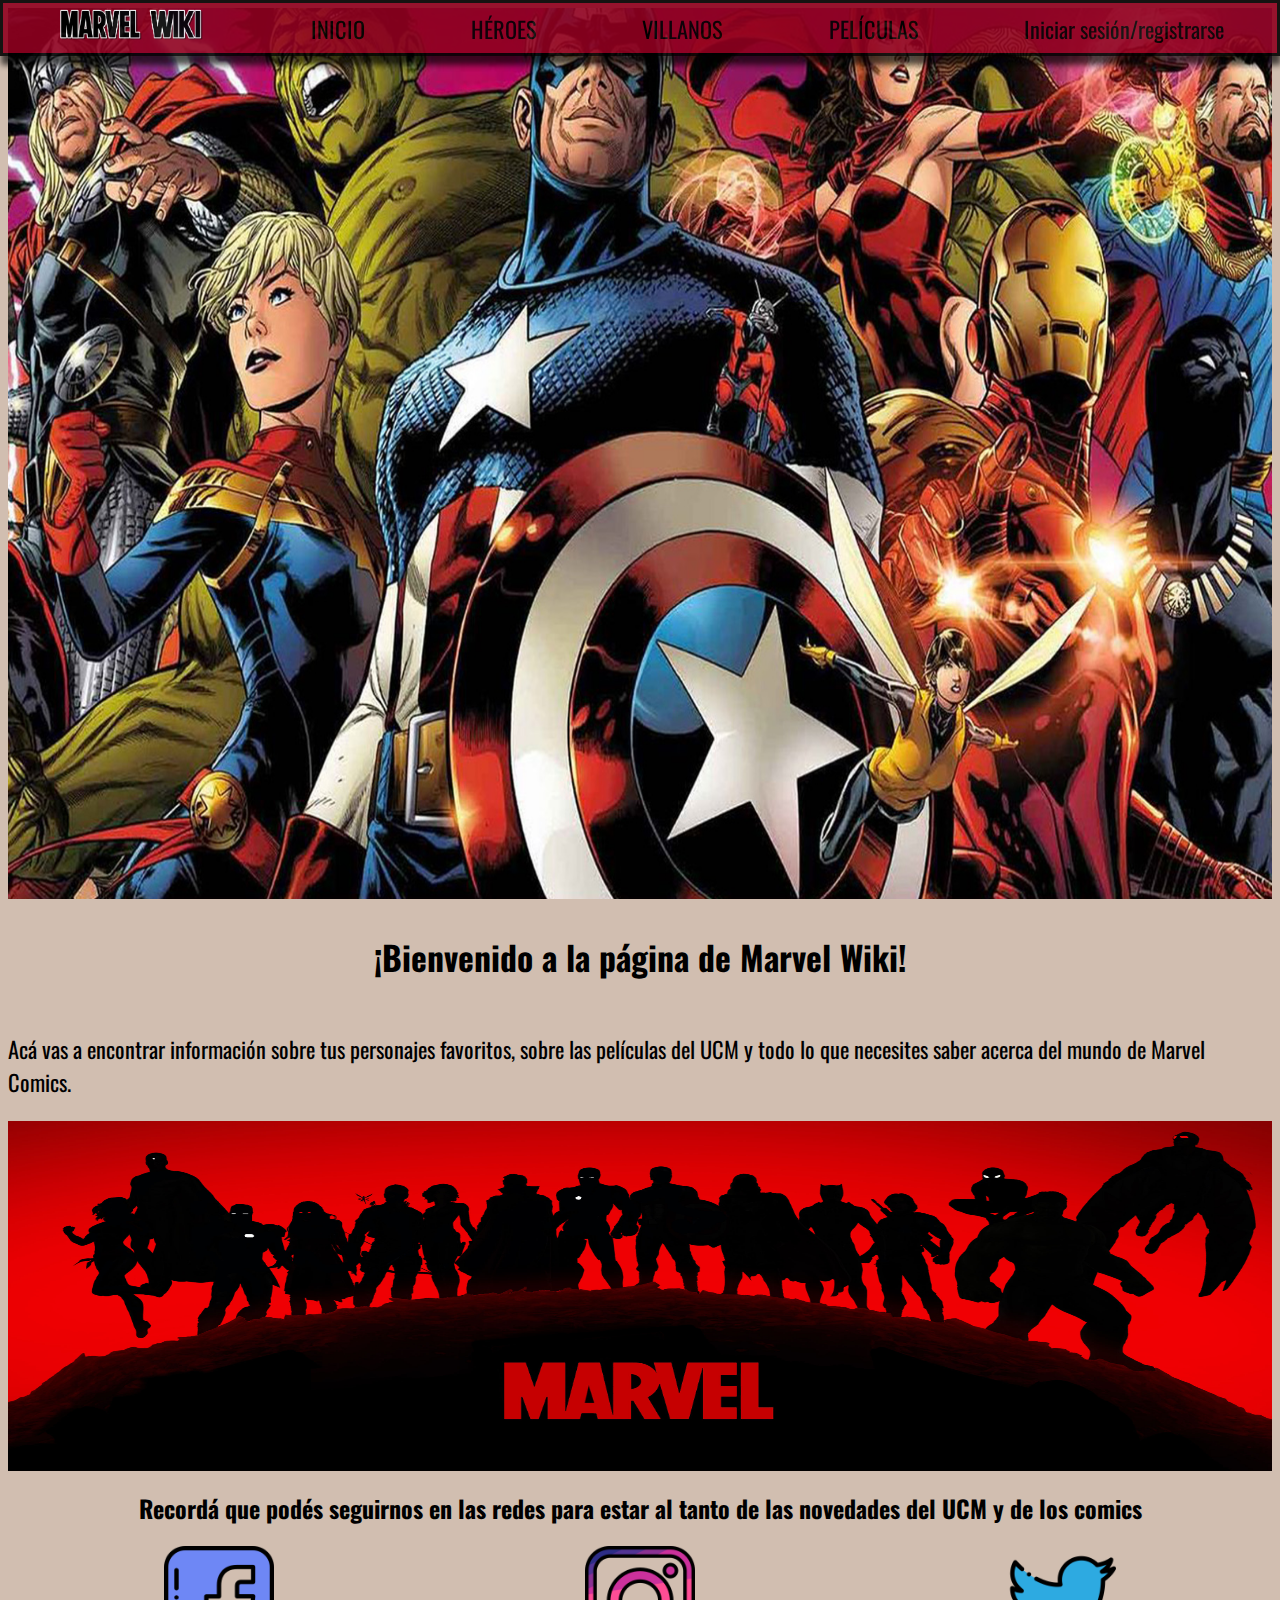
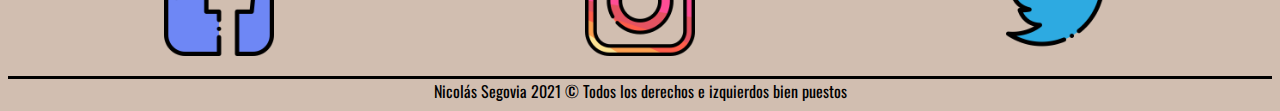
<file: index.html>
<!DOCTYPE html>
<html lang="en">

<head>
    <meta charset="UTF-8">
    <meta http-equiv="X-UA-Compatible" content="IE=edge">
    <meta name="viewport" content="width=device-width, initial-scale=1.0">
    <link rel="preconnect" href="https://fonts.googleapis.com">
    <link rel="preconnect" href="https://fonts.gstatic.com" crossorigin>
    <link href="https://fonts.googleapis.com/css2?family=Oswald&display=swap" rel="stylesheet">
    <link rel="stylesheet" href="index.css">
    <title>Marvel Wiki</title>
</head>

<body>
    <div class="header">
        <ul class="navbar">
            <a href="/index.html"><img src="/img/logo.png" alt="" srcset=""></a>
            <li><a href="/index.html">INICIO</a></li>
            <li><a href="/heroes.html">HÉROES</a></li>
            <li><a href="/villanos.html">VILLANOS</a></li>
            <li><a href="/peliculas.html">PELÍCULAS</a></li>
            <li><a href="/login.html">Iniciar sesión/registrarse</a></li>
        </ul>
        <img id="portada" src="/img/portada.jpg" alt="">
    </div>

    <div class="primera-seccion">
        <h2>¡Bienvenido a la página de Marvel Wiki!</h2>
        <p>Acá vas a encontrar información sobre tus personajes favoritos, sobre las películas del UCM y todo lo que
            necesites saber acerca del mundo de Marvel Comics.
        </p>
        <img id="portada2" src="/img/portada2.jpg" alt="" srcset="">
    </div>

    <div class="segunda-seccion">
        <h2>Recordá que podés seguirnos en las redes para estar al tanto de las novedades del UCM y de los comics</h2>
    </div>

    <div class="redes">
        <a href="#"><img src="/img/facebook.png" alt="" srcset=""></a>
        <a href="#"><img src="/img/instagram.png" alt="" srcset=""></a>
        <a href="#"><img src="/img/twitter.png" alt=""></a>
    </div>

    <footer>
        Nicolás Segovia 2021 © Todos los derechos e izquierdos bien puestos
    </footer>
</body>

</html>
</file>
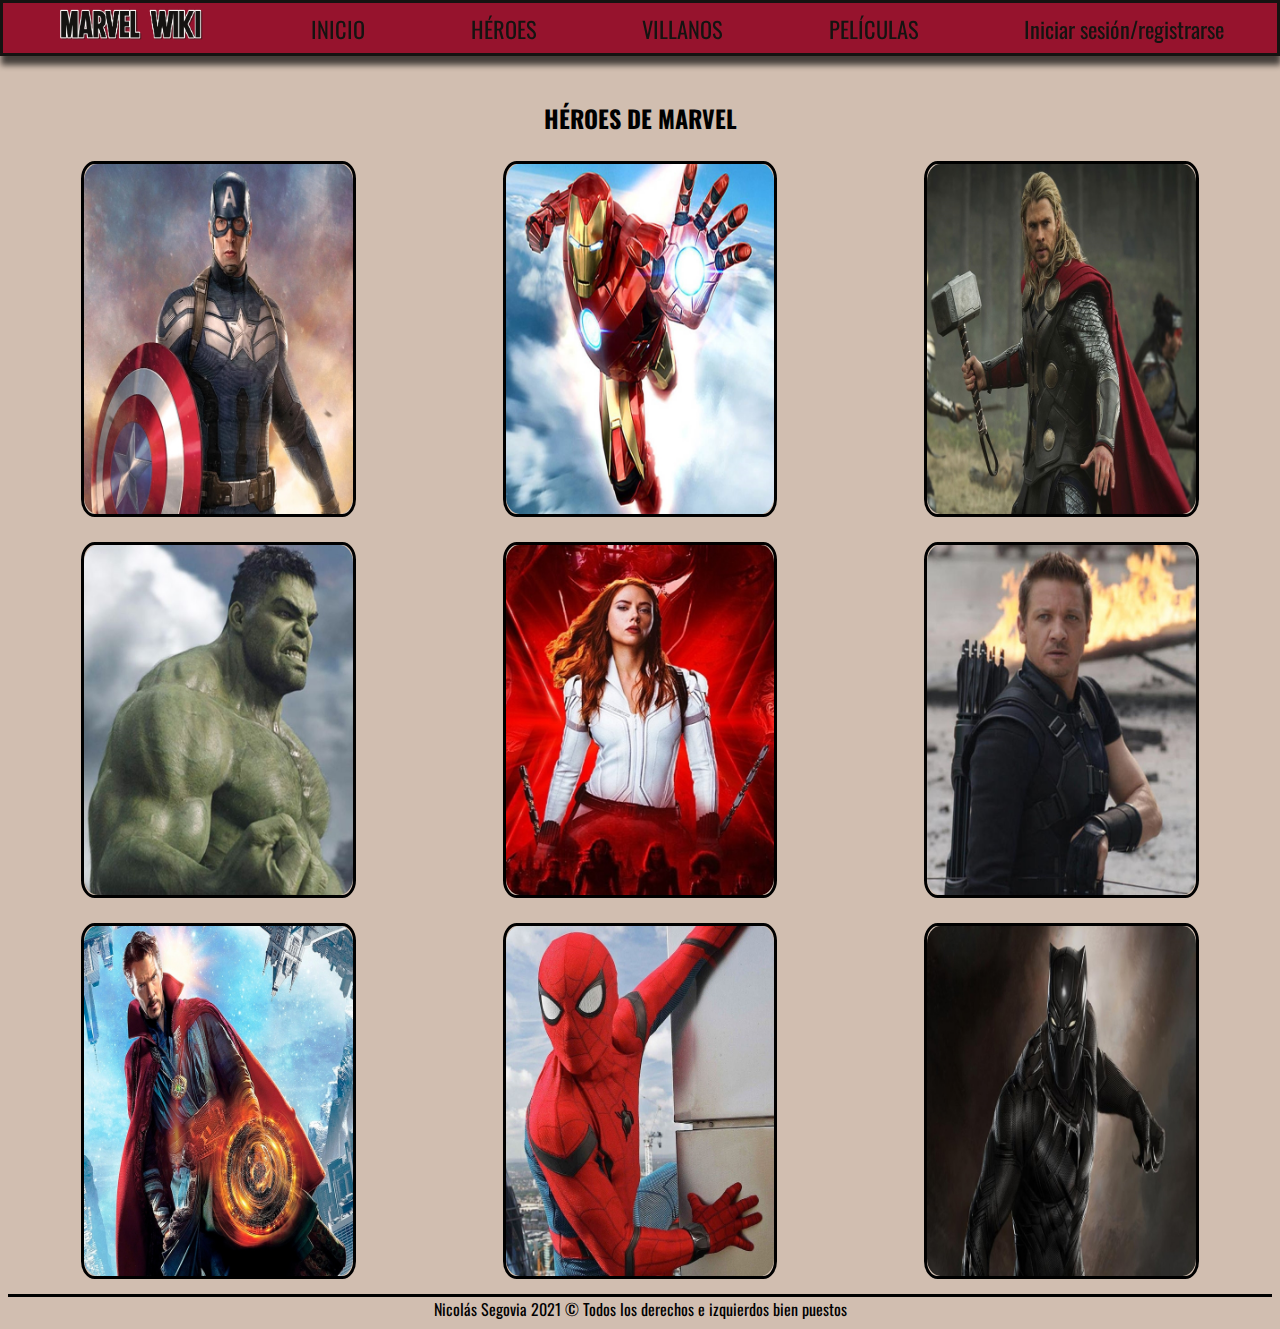
<file: heroes.html>
<!DOCTYPE html>
<html lang="en">

<head>
    <meta charset="UTF-8">
    <meta http-equiv="X-UA-Compatible" content="IE=edge">
    <meta name="viewport" content="width=device-width, initial-scale=1.0">
    <link rel="preconnect" href="https://fonts.googleapis.com">
    <link rel="preconnect" href="https://fonts.gstatic.com" crossorigin>
    <link href="https://fonts.googleapis.com/css2?family=Oswald&display=swap" rel="stylesheet">
    <link rel="stylesheet" href="index.css">
    <title>Marvel Wiki</title>
</head>

<body>
    <div>
        <ul class="navbar">
            <a href="/index.html"><img src="/img/logo.png" alt="" srcset=""></a>
            <li><a href="/index.html">INICIO</a></li>
            <li><a href="/heroes.html">HÉROES</a></li>
            <li><a href="/villanos.html">VILLANOS</a></li>
            <li><a href="/peliculas.html">PELÍCULAS</a></li>
            <li><a href="/login.html">Iniciar sesión/registrarse</a></li>
        </ul>
    </div>

    <h2 class="titulo-heroes">HÉROES DE MARVEL</h2>

    <section class="heroes1">
        <div class="heroe">
            <img src="/img/heroes/capitan.jpg" alt="">
            <div class="texto-heroe">
                <h2>Capitán América</h2>
                <p>El Capitán América es visto tradicionalmente como el mayor héroe del Universo Marvel. Él es un hombre
                    justo y valiente que siempre quiere ver lo bueno en la gente. Desde sus orígenes como un superhéroe,
                    Cap siempre se ha dedicado a la protección de los débiles y la defensa de la libertad y la justicia.
                </p>
            </div>
        </div>
        <div class="heroe">
            <img src="/img/heroes/ironman.jpg" alt="">
            <div class="texto-heroe">
                <h2>Iron Man</h2>
                <p>Tony Stark, un multimillonario magnate empresarial estadounidense,
                    playboy e ingenioso científico, sufrió una grave lesión en el pecho durante un secuestro.
                    Cuando sus captores intentan forzarlo a construir un arma de destrucción masiva crea, en cambio, una
                    armadura para salvar su vida y escapar del cautiverio. Más tarde, Stark desarrolla su traje,
                    agregando armas y otros dispositivos tecnológicos que diseñó a través de su compañía, Industrias
                    Stark.
                </p>
            </div>
        </div>
        <div class="heroe">
            <img src="/img/heroes/thor.jpg" alt="">
            <div class="texto-heroe">
                <h2>Thor</h2>
                <p>Thor Odinson es el Dios del Trueno, anterior Rey de Nuevo Asgard y miembro fundador de los
                    Vengadores. Cuando su conducta irresponsable amenazó a los Asgardianos a entrar en otra guerra con
                    los Gigantes de Hielo, fue despojado de su poder y desterrado en la Tierra por su padre, Odín.
                    Mientras estaba exiliado, Thor aprendió sobre la humildad, encontró el amor en Jane Foster y ayudó a
                    salvar a sus nuevos amigos del Destructor, quien fue enviado por su celoso hermano adoptivo, Loki.
                </p>
            </div>
        </div>
    </section>

    <section class="heroes1">
        <div class="heroe">
            <img src="/img/heroes/hulk.jpg" alt="">
            <div class="texto-heroe">
                <h2>Hulk</h2>
                <p>El Doctor Robert Bruce Banner es un científico de renombre y miembro fundador de los Vengadores. Él
                    era un experto en la bioquímica, la física nuclear y la radiación gamma, por lo que el General
                    Thaddeus Ross lo reclutó para recrear el Suero del Súper Soldado, pero esto resultó en un
                    experimento fallido de radiación gamma, que convirtió a Banner en un monstruo verde llamado Hulk.
                </p>
            </div>
        </div>
        <div class="heroe">
            <img src="/img/heroes/widow.jpg" alt="">
            <div class="texto-heroe">
                <h2>Black Widow</h2>
                <p>Natasha Romanoff fue una antigua agente especial de S.H.I.E.L.D. y miembro fundadora
                    de los Vengadores. Fué adoctrinada en la Habitación Roja desde muy joven. Romanoff
                    participó de una misión de la agencia junto a Yelena Belova, Alexei Shostakov y Melina Vostokoff, en
                    donde actuaban de familia estadounidense. Luego de tres años, la misión concluyó y Romanoff junto a
                    Belova fueron entrenadas por la agencia como Black Widows.
                </p>
            </div>
        </div>
        <div class="heroe">
            <img src="/img/heroes/hawkeye.jpg" alt="">
            <div class="texto-heroe">
                <h2>Hawkeye</h2>
                <p>Clint Barton es un antiguo agente especial de S.H.I.E.L.D. y miembro fundador de los Vengadores. Él
                    fue
                    responsable del reclutamiento de Natasha Romanoff en S.H.I.E.L.D., con quien desarrolló una fuerte
                    amistad y trabajó durante la Operación Budapest.
                </p>
            </div>
        </div>
    </section>

    <section class="heroes1">
        <div class="heroe">
            <img src="/img/heroes/strange.jpg" alt="">
            <div class="texto-heroe">
                <h2>Doctor Strange</h2>
                <p>Es un poderoso hechicero y miembro destacado de los Maestros de las
                    Artes Místicas. Él era un neurocirujano exitoso y arrogante, hasta que un accidente automovilístico
                    dañó gravemente sus manos, lo que le hizo iniciar un viaje que lo llevó a Kamar-Taj, donde al
                    descubrir la magia y las dimensiones alternativas, fue entrenado por Ancestral y Karl Mordo.
                </p>
            </div>
        </div>
        <div class="heroe">
            <img src="/img/heroes/spiderman.jpg" alt="">
            <div class="texto-heroe">
                <h2>Spiderman</h2>
                <p>Peter Parker es un estudiante de la Escuela de Ciencia y Tecnología de Midtown que, después
                    de adquirir sus habilidades a causa de la mordida de una araña radiactiva, eligió combatir el crimen
                    como el Hombre Araña. A pesar de esforzarse por mantener su identidad en secreto de todos, fue
                    encontrado y reclutado por Tony Stark para unirse a la Guerra Civil de los
                    Vengadores, obteniendo un nuevo traje a cambio.
                </p>
            </div>
        </div>
        <div class="heroe">
            <img src="/img/heroes/panther.jpg" alt="">
            <div class="texto-heroe">
                <h2>Black Panther</h2>
                <p>T'Challa es el Rey de Wakanda. Después de
                    que su padre fué asesinado en un ataque terrorista orquestado por el Coronel Helmut Zemo, T'Challa
                    centró sus esfuerzos en matar al hombre que él creía que era el responsable, James Barnes. Esto lo
                    llevó a entrar en el conflicto entre los Vengadores del lado del equipo de Anthony Stark. Sin
                    embargo, cuando descubrió que Zemo había sido el culpable de la muerte de T'Chaka, él lo capturó sin
                    dejarse consumir por la venganza.
                </p>
            </div>
        </div>
    </section>

    <footer>
        Nicolás Segovia 2021 © Todos los derechos e izquierdos bien puestos
    </footer>
</body>

</html>
</file>
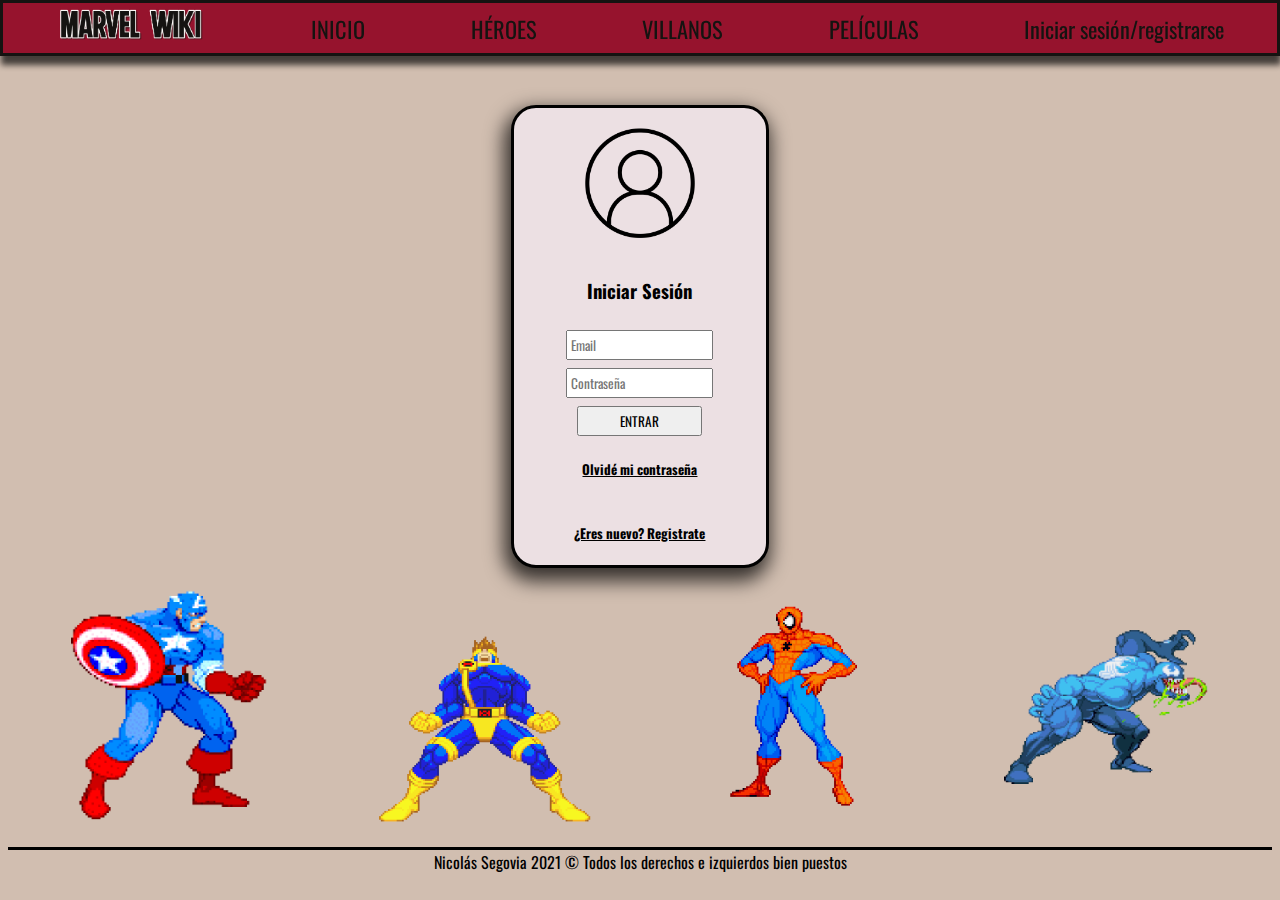
<file: login.html>
<!DOCTYPE html>
<html lang="en">

<head>
    <meta charset="UTF-8">
    <meta http-equiv="X-UA-Compatible" content="IE=edge">
    <meta name="viewport" content="width=device-width, initial-scale=1.0">
    <link rel="preconnect" href="https://fonts.googleapis.com">
    <link rel="preconnect" href="https://fonts.gstatic.com" crossorigin>
    <link href="https://fonts.googleapis.com/css2?family=Oswald&display=swap" rel="stylesheet">
    <link rel="stylesheet" href="index.css">
    <title>Marvel Wiki</title>
</head>

<body>
    <div>
        <ul class="navbar">
            <a href="/index.html"><img src="/img/logo.png" alt="" srcset=""></a>
            <li><a href="/index.html">INICIO</a></li>
            <li><a href="/heroes.html">HÉROES</a></li>
            <li><a href="/villanos.html">VILLANOS</a></li>
            <li><a href="/peliculas.html">PELÍCULAS</a></li>
            <li><a href="/login.html">Iniciar sesión/registrarse</a></li>
        </ul>
    </div>

    <div class="login">
        <div class="cuadro-login">
            <img src="/img/login.png" alt="">
            <h3>Iniciar Sesión</h3>
            <input type="text" placeholder="Email">
            <input type="password" placeholder="Contraseña">
            <button>ENTRAR</button>
            <a href="#">
                <h5>Olvidé mi contraseña</h5>
            </a>
            <a href="#">
                <h5>¿Eres nuevo? Registrate</h5>
            </a>
        </div>
    </div>

    <div class="gifs">
        <img src="/img/sprites/capitan.gif" alt="">
        <img src="/img/sprites/cyclops.gif" alt="">
        <img src="/img/sprites/spidy.gif" alt="">
        <img src="/img/sprites/venom.gif" alt="">
    </div>
    <footer>
        Nicolás Segovia 2021 © Todos los derechos e izquierdos bien puestos
    </footer>
</body>

</html>
</file>
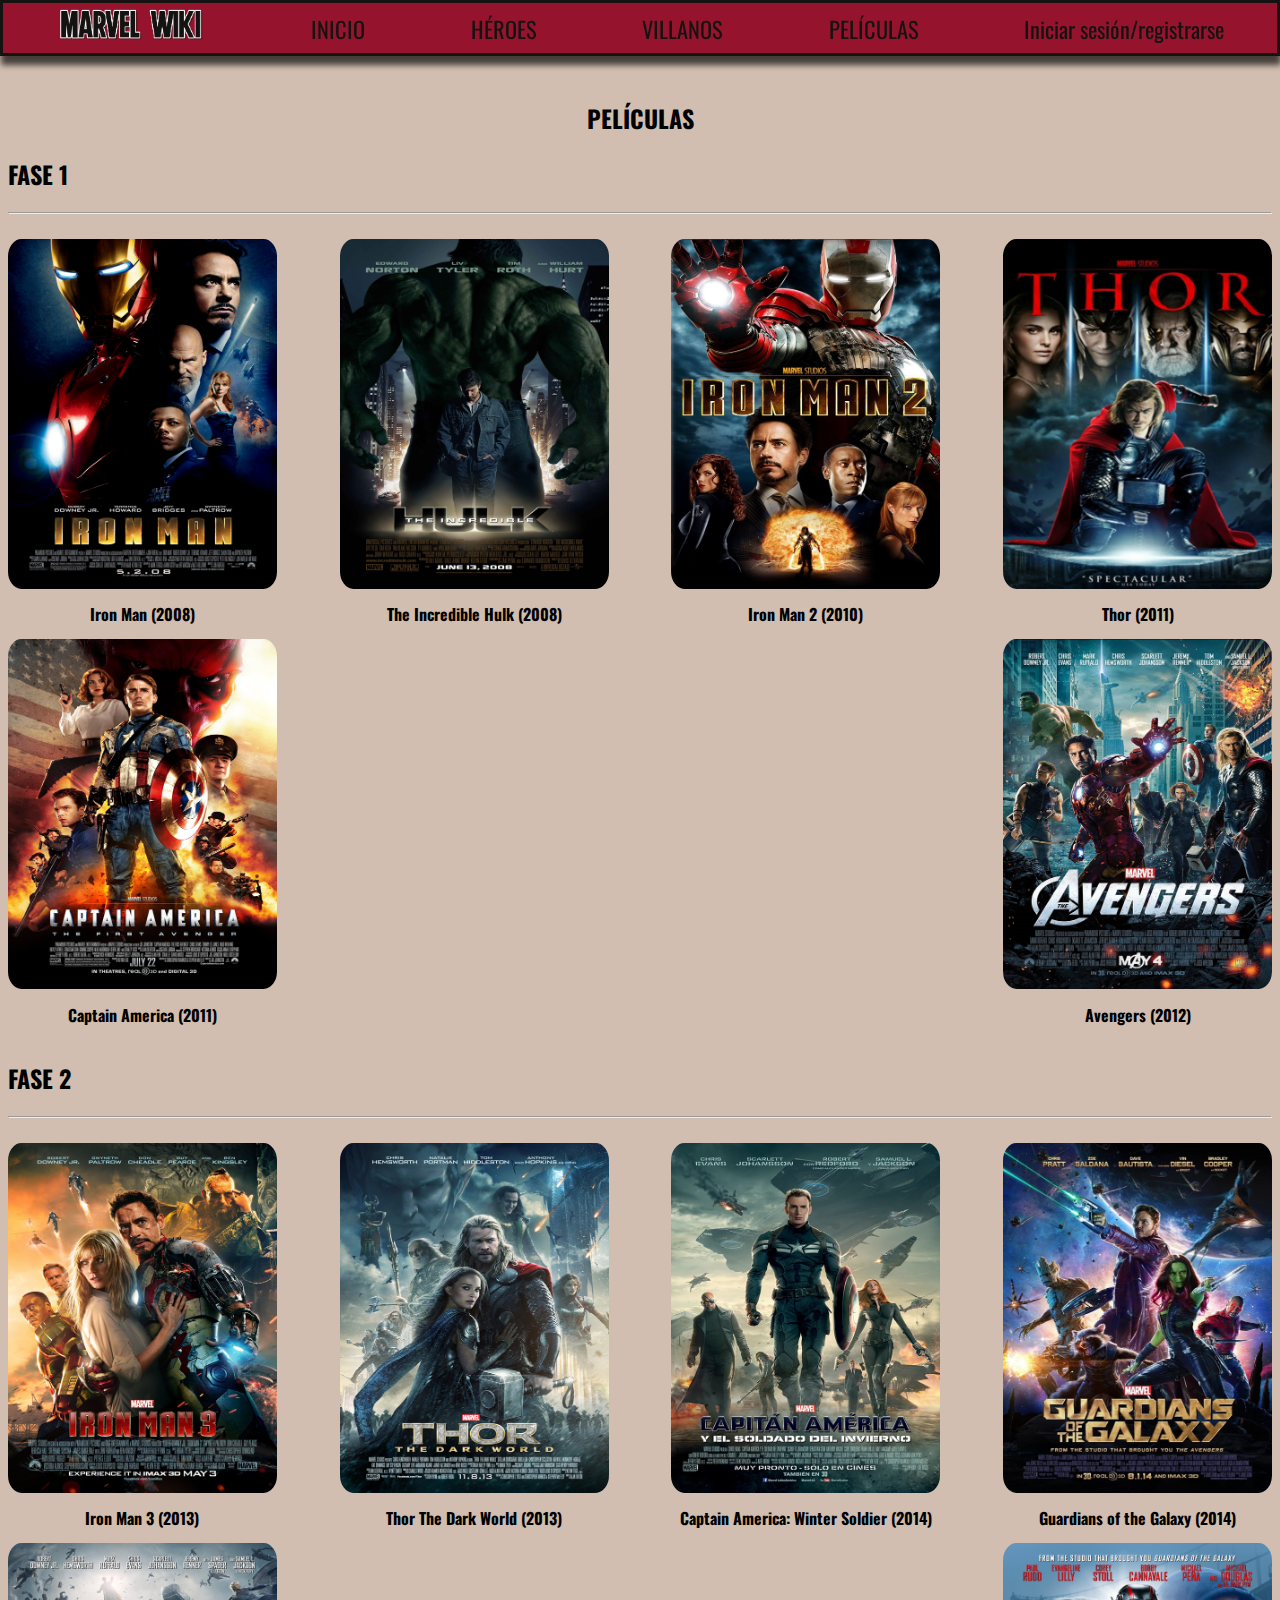
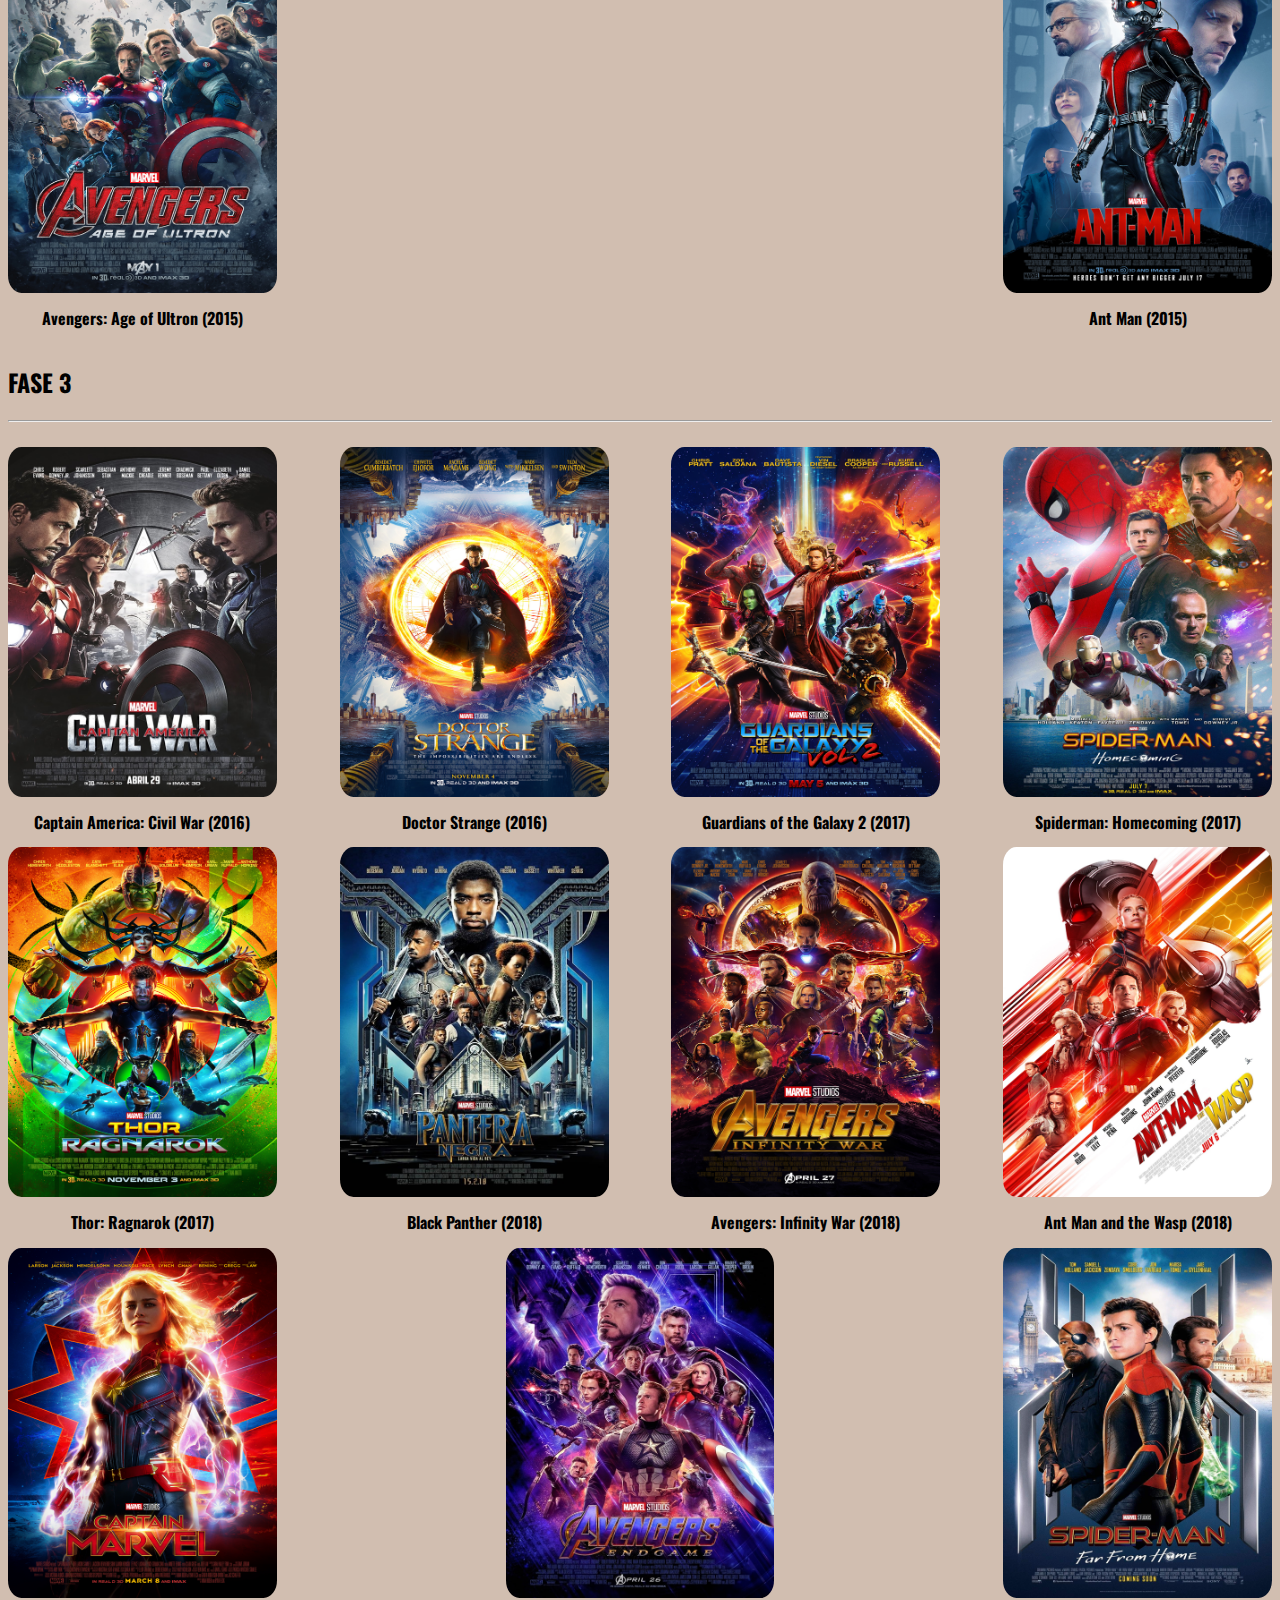
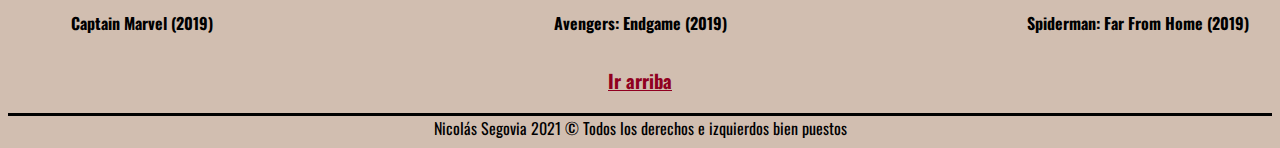
<file: peliculas.html>
<!DOCTYPE html>
<html lang="en">

<head>
    <meta charset="UTF-8">
    <meta http-equiv="X-UA-Compatible" content="IE=edge">
    <meta name="viewport" content="width=device-width, initial-scale=1.0">
    <link rel="preconnect" href="https://fonts.googleapis.com">
    <link rel="preconnect" href="https://fonts.gstatic.com" crossorigin>
    <link href="https://fonts.googleapis.com/css2?family=Oswald&display=swap" rel="stylesheet">
    <link rel="stylesheet" href="index.css">
    <title>Marvel Wiki</title>
</head>

<body>
    <div>
        <ul class="navbar">
            <a href="/index.html"><img src="/img/logo.png" alt="" srcset=""></a>
            <li><a href="/index.html">INICIO</a></li>
            <li><a href="/heroes.html">HÉROES</a></li>
            <li><a href="/villanos.html">VILLANOS</a></li>
            <li><a href="/peliculas.html">PELÍCULAS</a></li>
            <li><a href="/login.html">Iniciar sesión/registrarse</a></li>
        </ul>
    </div>

    <h2 class="titulo-heroes">PELÍCULAS</h2>

    <h2>FASE 1 </h2>
    <hr>

    <section class="fase">
        <div class="pelicula">
            <img src="/img/peliculas/ironman1.png" alt="">
            <h2>Iron Man (2008)</h2>
        </div>

        <div class="pelicula">
            <img src="/img/peliculas/hulk.png" alt="">
            <h2>The Incredible Hulk (2008)</h2>
        </div>

        <div class="pelicula">
            <img src="/img/peliculas/ironman2.jpg" alt="">
            <h2>Iron Man 2 (2010)</h2>
        </div>

        <div class="pelicula">
            <img src="/img/peliculas/thor.jpg" alt="">
            <h2>Thor (2011)</h2>
        </div>

        <div class="pelicula">
            <img src="/img/peliculas/capitanamerica.png" alt="">
            <h2>Captain America (2011)</h2>
        </div>

        <div class="pelicula">
            <img src="/img/peliculas/avengers.png" alt="">
            <h2>Avengers (2012)</h2>
        </div>
    </section>

    <h2>FASE 2 </h2>
    <hr>

    <section class="fase">
        <div class="pelicula">
            <img src="/img/peliculas/ironman3.png" alt="">
            <h2>Iron Man 3 (2013)</h2>
        </div>

        <div class="pelicula">
            <img src="/img/peliculas/thor2.png" alt="">
            <h2>Thor The Dark World (2013)</h2>
        </div>

        <div class="pelicula">
            <img src="/img/peliculas/capitanamerica2.png" alt="">
            <h2>Captain America: Winter Soldier (2014)</h2>
        </div>

        <div class="pelicula">
            <img src="/img/peliculas/guardianes.jpg" alt="">
            <h2>Guardians of the Galaxy (2014)</h2>
        </div>

        <div class="pelicula">
            <img src="/img/peliculas/avengers2.png" alt="">
            <h2>Avengers: Age of Ultron (2015)</h2>
        </div>

        <div class="pelicula">
            <img src="/img/peliculas/antman.png" alt="">
            <h2>Ant Man (2015)</h2>
        </div>
    </section>

    <h2>FASE 3 </h2>
    <hr>

    <section class="fase">
        <div class="pelicula">
            <img src="/img/peliculas/capitanamerica3.jpg" alt="">
            <h2>Captain America: Civil War (2016)</h2>
        </div>

        <div class="pelicula">
            <img src="/img/peliculas/drstrange.png" alt="">
            <h2>Doctor Strange (2016)</h2>
        </div>

        <div class="pelicula">
            <img src="/img/peliculas/guardianes2.png" alt="">
            <h2>Guardians of the Galaxy 2 (2017)</h2>
        </div>

        <div class="pelicula">
            <img src="/img/peliculas/spiderman.png" alt="">
            <h2>Spiderman: Homecoming (2017)</h2>
        </div>

        <div class="pelicula">
            <img src="/img/peliculas/thor3.png" alt="">
            <h2>Thor: Ragnarok (2017)</h2>
        </div>

        <div class="pelicula">
            <img src="/img/peliculas/blackpanther.jpg" alt="">
            <h2>Black Panther (2018)</h2>
        </div>
        <div class="pelicula">
            <img src="/img/peliculas/avengers3.png" alt="">
            <h2>Avengers: Infinity War (2018)</h2>
        </div>

        <div class="pelicula">
            <img src="/img/peliculas/antman2.png" alt="">
            <h2>Ant Man and the Wasp (2018)</h2>
        </div>

        <div class="pelicula">
            <img src="/img/peliculas/captainmarvel.png" alt="">
            <h2>Captain Marvel (2019)</h2>
        </div>

        <div class="pelicula">
            <img src="/img/peliculas/avengers4.jpg" alt="">
            <h2>Avengers: Endgame (2019)</h2>
        </div>

        <div class="pelicula">
            <img src="/img/peliculas/spiderman2.png" alt="">
            <h2>Spiderman: Far From Home (2019)</h2>
        </div>
    </section>

    <a class="ir-arriba" href="#"><h3>Ir arriba</h3></a>

    <footer>
        Nicolás Segovia 2021 © Todos los derechos e izquierdos bien puestos
    </footer>
</body>

</html>
</file>
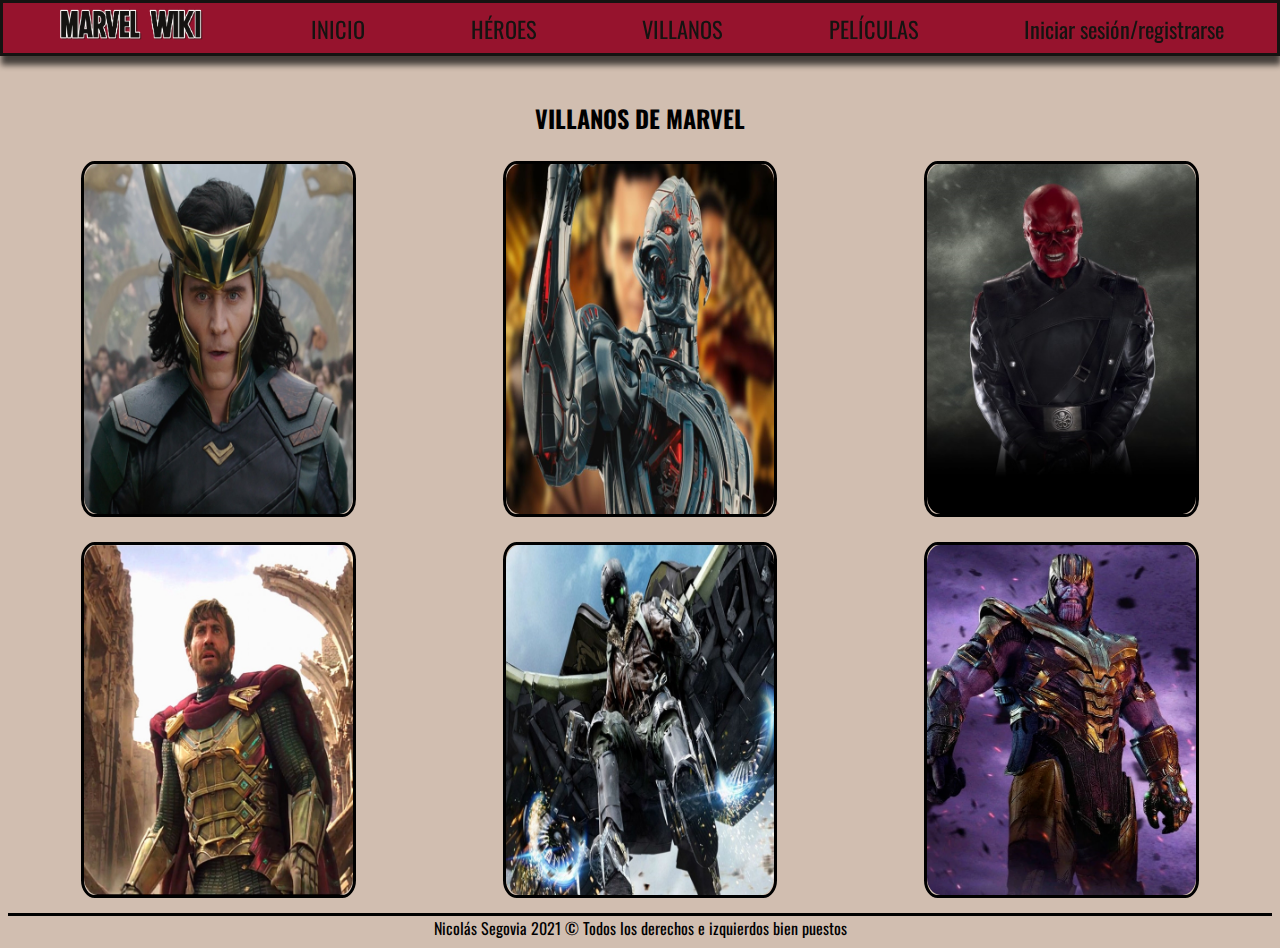
<file: villanos.html>
<!DOCTYPE html>
<html lang="en">

<head>
    <meta charset="UTF-8">
    <meta http-equiv="X-UA-Compatible" content="IE=edge">
    <meta name="viewport" content="width=device-width, initial-scale=1.0">
    <link rel="preconnect" href="https://fonts.googleapis.com">
    <link rel="preconnect" href="https://fonts.gstatic.com" crossorigin>
    <link href="https://fonts.googleapis.com/css2?family=Oswald&display=swap" rel="stylesheet">
    <link rel="stylesheet" href="index.css">
    <title>Marvel Wiki</title>
</head>

<body>
    <div>
        <ul class="navbar">
            <a href="/index.html"><img src="/img/logo.png" alt="" srcset=""></a>
            <li><a href="/index.html">INICIO</a></li>
            <li><a href="/heroes.html">HÉROES</a></li>
            <li><a href="/villanos.html">VILLANOS</a></li>
            <li><a href="/peliculas.html">PELÍCULAS</a></li>
            <li><a href="/login.html">Iniciar sesión/registrarse</a></li>
        </ul>
    </div>

    <h2 class="titulo-heroes">VILLANOS DE MARVEL</h2>

    <section class="heroes1">
        <div class="heroe">
            <img src="/img/villanos/loki.jpg" alt="">
            <div class="texto-villano">
                <h2>Loki</h2>
                <p>Loki Laufeyson fue el hijo de Laufey, pero fue abandonado por este después de su nacimiento. Tras ser
                    encontrado por el Rey de Asgard, Odín, Loki fue criado por la Familia Real Asgardiana junto con
                    Thor. Él se ganó una reputación como el Dios de las Mentiras y organizó un plan para hacer que Odín
                    destierre a Thor, convirtiéndose en el sucesor del trono de Asgard, mientras descubría su verdadero
                    pasado.
                </p>
            </div>
        </div>
        <div class="heroe">
            <img src="/img/villanos/ultron.jpg" alt="">
            <div class="texto-villano">
                <h2>Ultron</h2>
                <p>Fue una inteligencia artificial programada para el mantenimiento de la paz creada por Tony y Bruce a
                    partir de un código descifrado derivado de la Gema de la Mente del Cetro de
                    Loki, con la intención de proteger la Tierra de amenazas. Sin embargo, Ultrón
                    desertó la idea y construyó múltiples cuerpos huéspedes, considerando a la humanidad misma como la
                    mayor amenaza para la paz en la Tierra, e intentó crear una singularidad tecnológica para cometer
                    genocidio contra ellos.
                </p>
            </div>
        </div>
        <div class="heroe">
            <img src="/img/villanos/redskull.jpg" alt="">
            <div class="texto-villano">
                <h2>Red Skull</h2>
                <p>Johann Schmidt es el ex líder de HYDRA. Schmidt era
                    un científico brillante, que se abrió camino a través de las filas de la élite nazi hasta
                    convertirse en un hombre de confianza del propio Adolf Hitler. Sin embargo, su ambición de ser un
                    hombre superior le llevó a probar una versión no perfeccionada del Suero del Súper Soldado en sí
                    mismo, lo que desfiguró su cuerpo y acabó siendo apodado Red Skull.
                </p>
            </div>
        </div>
    </section>

    <section class="heroes1">
        <div class="heroe">
            <img src="/img/villanos/mysterio.jpg" alt="">
            <div class="texto-villano">
                <h2>Mysterio</h2>
                <p>Quentin Beck fue un ex ingeniero de Industrias Stark que quiso reemplazar al fallecido Anthony Stark
                    como el mayor defensor de la Tierra. Buscando consolidar una reputación para sí mismo, Beck armó
                    varios ataques de los Elementales en todo el mundo con el uso de sus drones, buscando atención y
                    reconocimiento como un nuevo superhéroe llamado Misterio.
                </p>
            </div>
        </div>
        <div class="heroe">
            <img src="/img/villanos/Vulture.jpg" alt="">
            <div class="texto-villano">
                <h2>Vulture</h2>
                <p>Adrian Toomes es el antiguo propietario de una compañía de recolección, que decidió convertirse en un
                    criminal después de perder su trabajo por el Departamento de Control de Daños. Reclutando personal y
                    equipándose con un Exo-traje volador creado a partir de la tecnología Chitauri que había robado,
                    Toomes asumió la identidad del Buitre y pasó los próximos cuatro años robando armamento avanzado
                    para venderlo en el mercado negro.
                </p>
            </div>
        </div>
        <div class="heroe">
            <img src="/img/villanos/Thanos.png" alt="">
            <div class="texto-villano">
                <h2>Thanos</h2>
                <p>Thanos fue un señor de la guerra y genocida de Titán, cuyo objetivo principal era traer estabilidad
                    al universo, ya que creía que su enorme población inevitablemente agotaría todo el suministro de
                    recursos disponibles y eso condenaría a las especies a morir. Para cumplir dicha misión, Thanos se
                    dedicó a buscar las Gemas del Infinito, ya que sus capacidades le ayudarían a matar directa y
                    aleatoriamente a la mitad de la vida en el universo.
                </p>
            </div>
        </div>
    </section>

    <footer>
        Nicolás Segovia 2021 © Todos los derechos e izquierdos bien puestos
    </footer>
</body>

</html>
</file>
<file: index.css>
*{
    font-family: 'Oswald', sans-serif;
}

body{
    background-color: #d1beb0;
}

.header{
    width: 100%;
}

.navbar{
    display: flex;
    margin: 0%;
    padding: 0%;
    padding-bottom: 5px;
    padding-top: 5px;
    justify-content: space-around;
    align-items: center;
    list-style: none;
    border: solid black;
    background-color: #900020;
    font-size: 1.4rem;
    box-shadow: 1px 9px 6px 0px rgba(0,0,0,0.75);
    left: 0%;
    top: 0%;
    right: 0%;
    height: 40px;
    opacity: 0.9;
    position: fixed;
    z-index: 1;
}

.navbar img{
    width: 150px;
}

.navbar a{
    text-decoration: none;
    color: black;
    transition-duration: 0.5s;
    transition-property: all;
}

.navbar a:hover{
    color: #E9DDD4;
    border-bottom: solid #E9DDD4;
}

#portada{
    width: 100%;
    height: 99vh;
    margin: 0%;

}

.primera-seccion{
    display: flex;
    flex-direction: column;
    align-items: center;
    font-size: 1.4rem;
}

#portada2{
    width: 100%;
    height: 350px;
}

.segunda-seccion{
    text-align: center;
}

.redes{
    display: flex;
    justify-content: space-around;
    align-items: center;
}

.redes img{
    width: 110px;
}

footer{
    text-align: center;
    margin-top: 15px;
    border-top: solid black;
}

.titulo-heroes{
    display: flex;
    width: 100%;
    align-items: center;
    justify-content: center;
    margin-top: 100px;
}

.heroes1{
    display: flex;
    justify-content: space-around;
    margin-top: 25px;
    flex-wrap: wrap;
}

.heroe{
    display: flex;
    align-items: center;
    border: solid black;
    border-radius: 5%;
    position: relative;
}

.heroe img{
    width: 100%;
    height: 350px;
    border-radius: 5%;
}

.texto-heroe{
    display: flex;
    height: 100%;
    color: whitesmoke;
    align-items: center;
    flex-direction: column;
    position: absolute;
    padding-left: 5px;
    opacity: 0;
    transition: all 1s;
    background: rgba(11,103,123,0.8);
    border-radius: 5%;
}


.texto-heroe h2{
    margin: 4px;
}

.texto-heroe p{
    margin: 4px;
}

.texto-heroe:hover{
    opacity: 1;
}

.texto-villano{
    display: flex;
    height: 100%;
    color: whitesmoke;
    align-items: center;
    flex-direction: column;
    position: absolute;
    padding-left: 5px;
    opacity: 0;
    transition: all 1s;
    background: rgba(105, 28, 9, 0.8);
    border-radius: 5%;
}


.texto-villano h2{
    margin: 4px;
}

.texto-villano p{
    margin: 4px;
}

.texto-villano:hover{
    opacity: 1;
}

.fase{
    display: flex;
    justify-content: space-between;
    margin-top: 25px;
    flex-wrap: wrap;
}

.pelicula{
    display: flex;
    justify-content: center;
    align-items: center;
    flex-direction: column;
}

.pelicula img{
    height: 350px;
    border-radius: 5%;
}

.pelicula h2{
    font-size: 1rem;
}

.ir-arriba{
    text-align: center;
    color:#900020;
}

.login{
    display: flex;
    justify-content: center;
    align-items: center;
    flex-direction: column;
    margin-top: 100px;

}

.cuadro-login{
    display: flex;
    flex-direction: column;
    justify-content: center;
    align-items: center;
    margin-top: 5px;
    border: solid black;
    width: 20%;
    border-radius: 25px;
    background: #ece0e3;
    box-shadow: -3px 9px 19px 4px rgba(0,0,0,0.75);
}

.cuadro-login a{
margin: 0%;
}

.cuadro-login img{
    width: 150px;
}

.cuadro-login input, button{
    margin-top: 8px;
    padding: 3px;
}

.cuadro-login button{
    width: 125px;
}

.cuadro-login a{
    color: black;
}

.gifs{
    display: flex;
    justify-content: space-around;
    align-items: center;
    flex-wrap: wrap;
}

.gifs img{
    width: 220px;
}

.cuadro-login button:hover{
    color:#E9DDD4;
    background:#900020;
}

@media (max-width: 768px) {
    .heroe{
        margin-top: 25px;
    }

}

@media (max-width: 746px) {
    .cuadro-login{
    display: flex;
    flex-direction: column;
    justify-content: center;
    align-items: center;
    margin-top: 5px;
    border: solid black;
    width: 30%;
    border-radius: 25px;
    background: #ece0e3;
    box-shadow: -3px 9px 19px 4px rgba(0,0,0,0.75);
}


@media (max-width: 712px) {
    .navbar{
        display: flex;
        margin: 0%;
        padding: 0%;
        padding-bottom: 5px;
        padding-top: 5px;
        justify-content: space-around;
        align-items: center;
        list-style: none;
        border: solid black;
        background-color: #900020;
        font-size: 1rem;
        left: 0%;
        top: 0%;
        right: 0%;
        height: 40px;
        opacity: 0.9;
        position: fixed;
        z-index: 1;
    }

    #portada{
        height: 350px;
    }
    
}

@media (max-width: 547px) {
    .navbar{
        display: flex;
        margin: 0%;
        padding: 0%;
        padding-bottom: 5px;
        padding-top: 5px;
        justify-content: space-around;
        align-items: center;
        list-style: none;
        border: solid black;
        background-color: #900020;
        font-size: 0.8rem;
        left: 0%;
        top: 0%;
        right: 0%;
        height: 40px;
        opacity: 0.9;
        position: fixed;
        z-index: 1;
    }
    .cuadro-login{
    display: flex;
    flex-direction: column;
    justify-content: center;
    align-items: center;
    margin-top: 5px;
    border: solid black;
    width: 40%;
    border-radius: 25px;
    background: #ece0e3;
    box-shadow: -3px 9px 19px 4px rgba(0,0,0,0.75);
}

    @media (max-width: 547px) {
        .navbar{
            display: flex;
            margin: 0%;
            padding: 0%;
            padding-bottom: 5px;
            padding-top: 5px;
            justify-content: space-around;
            align-items: center;
            list-style: none;
            border: solid black;
            background-color: #900020;
            font-size: 0.7rem;
            left: 0%;
            top: 0%;
            right: 0%;
            height: 40px;
            opacity: 0.9;
            position: fixed;
            z-index: 1;
        }
    }    

    @media (max-width: 360px) {
        .navbar{
            display: flex;
            margin: 0%;
            padding: 0%;
            padding-bottom: 5px;
            padding-top: 5px;
            justify-content: space-around;
            align-items: center;
            list-style: none;
            border: solid black;
            background-color: #900020;
            font-size: 0.5rem;
            left: 0%;
            top: 0%;
            right: 0%;
            height: 40px;
            opacity: 0.9;
            position: fixed;
            z-index: 1;
        }

        .navbar img{
            width: 100px;
        }

        .cuadro-login{
        display: flex;
        flex-direction: column;
        justify-content: center;
        align-items: center;
        margin-top: 5px;
        border: solid black;
        width: 60%;
        border-radius: 25px;
        background: #ece0e3;
        box-shadow: -3px 9px 19px 4px rgba(0,0,0,0.75);
    }
    }

    @media (max-width: 444px) {
        .navbar{
            display: flex;
            margin: 0%;
            padding: 0%;
            padding-bottom: 5px;
            padding-top: 5px;
            justify-content: space-around;
            align-items: center;
            list-style: none;
            border: solid black;
            background-color: #900020;
            font-size: 0.5rem;
            left: 0%;
            top: 0%;
            right: 0%;
            height: 40px;
            opacity: 0.9;
            position: fixed;
            z-index: 1;
        }

        @media (max-width: 400px) {
            .navbar{
                display: flex;
                margin: 0%;
                padding: 0%;
                padding-bottom: 5px;
                padding-top: 5px;
                justify-content: space-around;
                align-items: center;
                list-style: none;
                border: solid black;
                background-color: #900020;
                font-size: 0.5rem;
                left: 0%;
                top: 0%;
                right: 0%;
                height: 40px;
                opacity: 0.9;
                position: fixed;
                z-index: 1;
            }
            
            #portada{
                width: 100%;
                height: 300px;
            }

            .redes a img{
                width: 50px;
            }
            .cuadro-login{
                    width: 50%;
                }
            
            
            .gifs img{
                    width: 50px;
                    margin-top: 25px;
                }
            }
</file>
